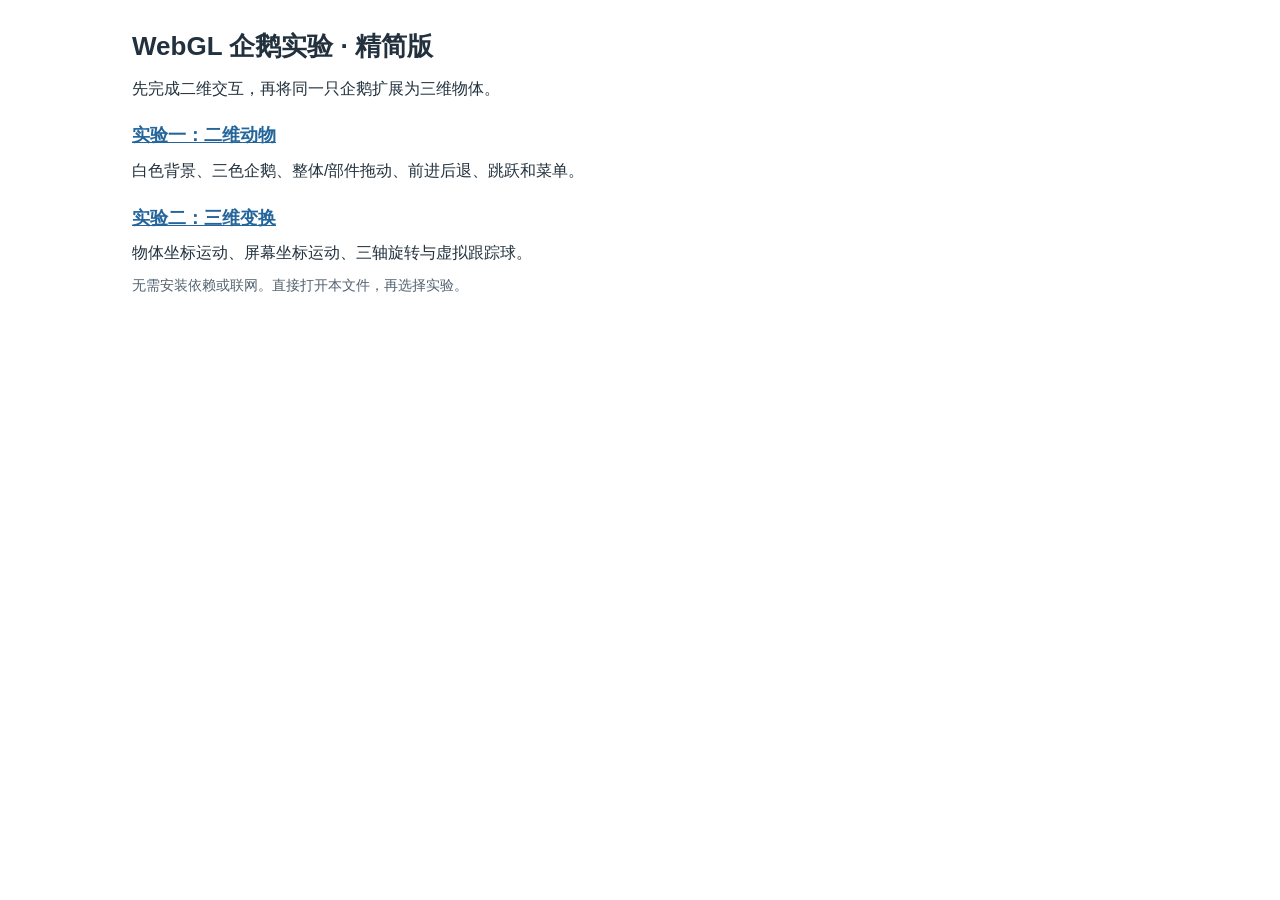
<file: index.html>
<!doctype html><html lang="zh-CN"><meta charset="utf-8"><meta name="viewport" content="width=device-width, initial-scale=1"><title>WebGL 企鹅实验</title><link rel="stylesheet" href="shared/style.css">
<main><h1>WebGL 企鹅实验 · 精简版</h1><p>先完成二维交互，再将同一只企鹅扩展为三维物体。</p>
<h2><a href="experiment1/index.html">实验一：二维动物</a></h2><p>白色背景、三色企鹅、整体/部件拖动、前进后退、跳跃和菜单。</p>
<h2><a href="experiment2/index.html">实验二：三维变换</a></h2><p>物体坐标运动、屏幕坐标运动、三轴旋转与虚拟跟踪球。</p>
<p class="hint">无需安装依赖或联网。直接打开本文件，再选择实验。</p></main></html>
</file>
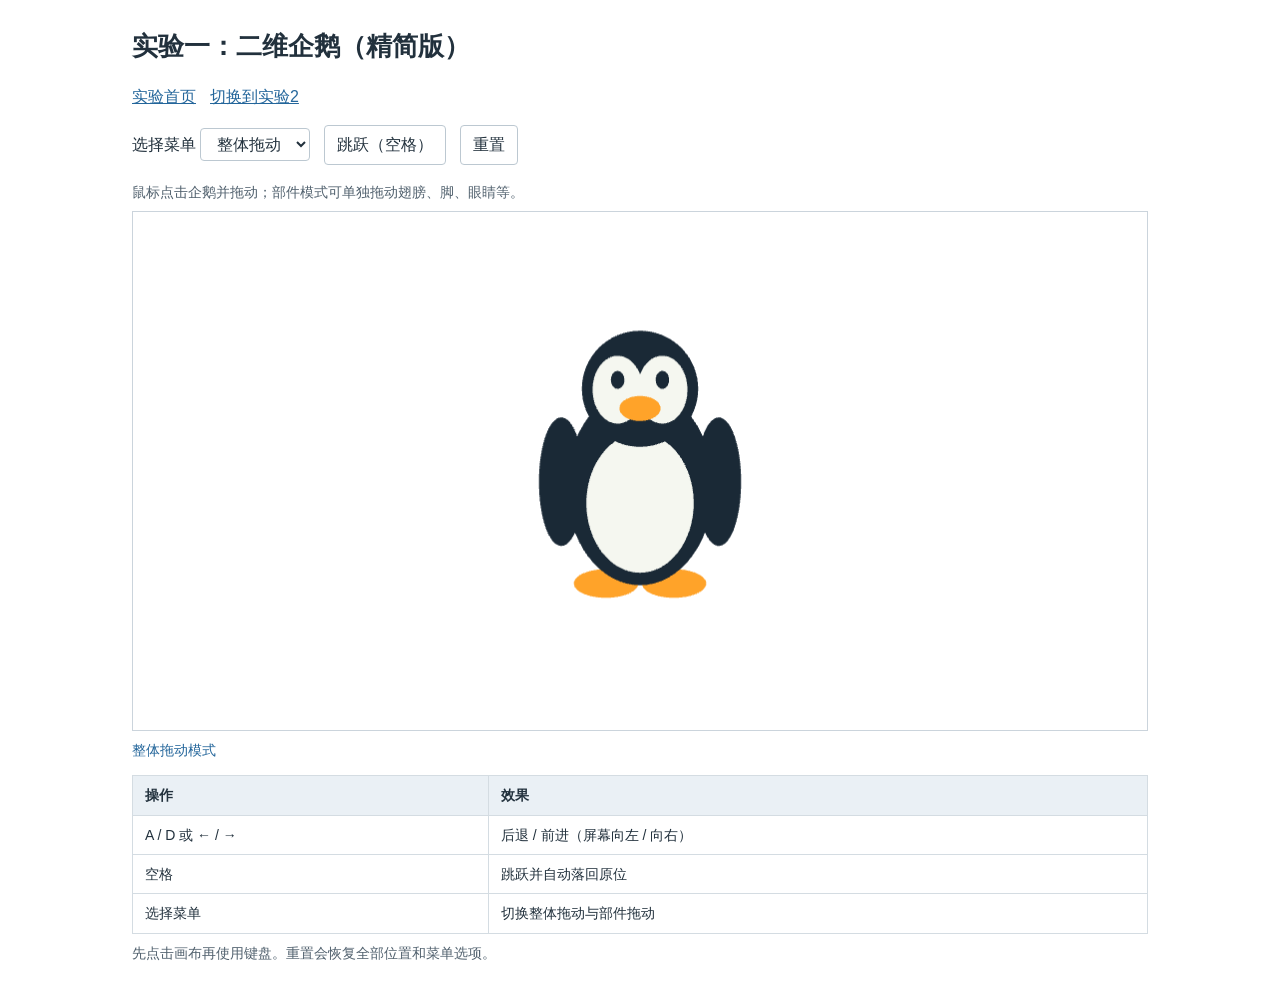
<file: experiment1/index.html>
<!doctype html>
<html lang="zh-CN"><head><meta charset="utf-8"><meta name="viewport" content="width=device-width, initial-scale=1"><title>实验一：二维企鹅（精简版）</title><link rel="stylesheet" href="../shared/style.css"></head>
<body><main><h1>实验一：二维企鹅（精简版）</h1><nav><a href="../index.html">实验首页</a><a href="../experiment2/index.html">切换到实验2</a></nav>
<div class="toolbar"><label>选择菜单 <select id="mode"><option value="whole">整体拖动</option><option value="part">部件拖动</option></select></label><button id="jump">跳跃（空格）</button><button id="reset">重置</button></div>
<p class="hint">鼠标点击企鹅并拖动；部件模式可单独拖动翅膀、脚、眼睛等。</p><canvas id="canvas" tabindex="0" aria-label="实验一：二维企鹅（精简版）交互画布"></canvas><p id="status" class="status" role="status"></p>
<table><thead><tr><th>操作</th><th>效果</th></tr></thead><tbody><tr><td>A / D 或 ← / →</td><td>后退 / 前进（屏幕向左 / 向右）</td></tr><tr><td>空格</td><td>跳跃并自动落回原位</td></tr><tr><td>选择菜单</td><td>切换整体拖动与部件拖动</td></tr></tbody></table>
<p class="hint">先点击画布再使用键盘。重置会恢复全部位置和菜单选项。</p></main>
<script src="../shared/math.js"></script><script src="../shared/renderer.js"></script><script src="../shared/animal.js"></script><script src="app.js"></script></body></html>
</file>
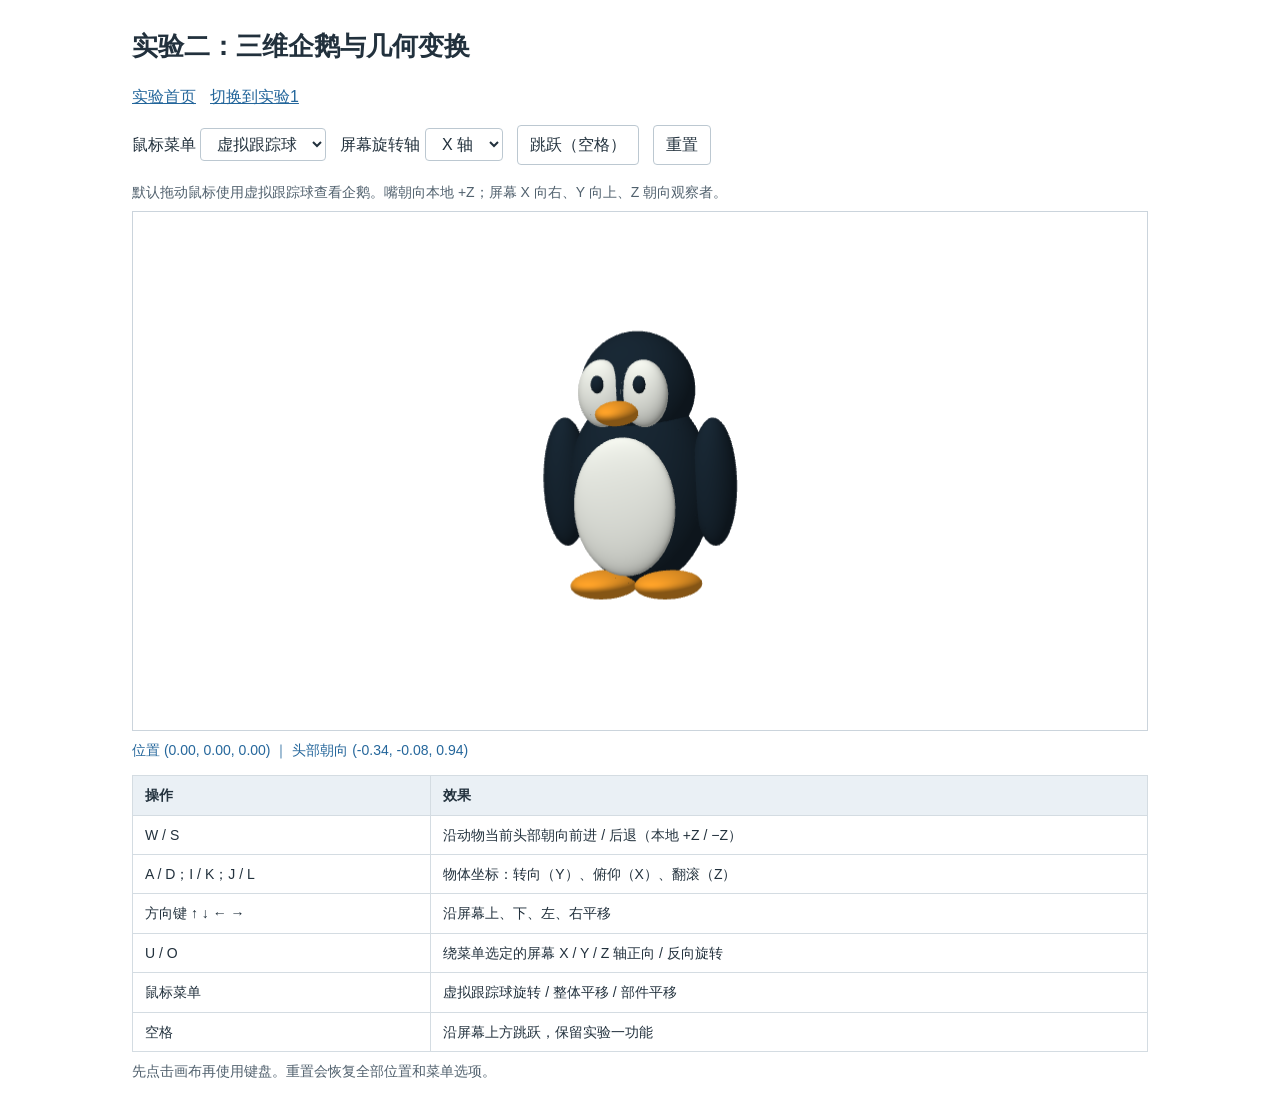
<file: experiment2/index.html>
<!doctype html>
<html lang="zh-CN"><head><meta charset="utf-8"><meta name="viewport" content="width=device-width, initial-scale=1"><title>实验二：三维企鹅与几何变换</title><link rel="stylesheet" href="../shared/style.css"></head>
<body><main><h1>实验二：三维企鹅与几何变换</h1><nav><a href="../index.html">实验首页</a><a href="../experiment1/index.html">切换到实验1</a></nav>
<div class="toolbar"><label>鼠标菜单 <select id="mode"><option value="ball">虚拟跟踪球</option><option value="whole">整体平移</option><option value="part">部件平移</option></select></label><label>屏幕旋转轴 <select id="axis"><option value="x">X 轴</option><option value="y">Y 轴</option><option value="z">Z 轴</option></select></label><button id="jump">跳跃（空格）</button><button id="reset">重置</button></div>
<p class="hint">默认拖动鼠标使用虚拟跟踪球查看企鹅。嘴朝向本地 +Z；屏幕 X 向右、Y 向上、Z 朝向观察者。</p><canvas id="canvas" tabindex="0" aria-label="实验二：三维企鹅与几何变换交互画布"></canvas><p id="status" class="status" role="status"></p>
<table><thead><tr><th>操作</th><th>效果</th></tr></thead><tbody><tr><td>W / S</td><td>沿动物当前头部朝向前进 / 后退（本地 +Z / −Z）</td></tr><tr><td>A / D；I / K；J / L</td><td>物体坐标：转向（Y）、俯仰（X）、翻滚（Z）</td></tr><tr><td>方向键 ↑ ↓ ← →</td><td>沿屏幕上、下、左、右平移</td></tr><tr><td>U / O</td><td>绕菜单选定的屏幕 X / Y / Z 轴正向 / 反向旋转</td></tr><tr><td>鼠标菜单</td><td>虚拟跟踪球旋转 / 整体平移 / 部件平移</td></tr><tr><td>空格</td><td>沿屏幕上方跳跃，保留实验一功能</td></tr></tbody></table>
<p class="hint">先点击画布再使用键盘。重置会恢复全部位置和菜单选项。</p></main>
<script src="../shared/math.js"></script><script src="../shared/renderer.js"></script><script src="../shared/animal.js"></script><script src="app.js"></script></body></html>
</file>
<file: shared/style.css>
*{box-sizing:border-box}body{margin:0;background:#fff;color:#22313d;font:16px/1.6 "Microsoft YaHei",sans-serif}
main{max-width:1060px;margin:26px auto;padding:0 22px}h1{font-size:26px;margin:0 0 4px}h2{font-size:18px;margin:20px 0 8px}p{margin:8px 0}a{color:#24669b}
nav,.toolbar{display:flex;gap:14px;align-items:center;flex-wrap:wrap;margin:16px 0}button,select{font:inherit;padding:6px 12px;border:1px solid #bcc8d1;background:white;border-radius:4px;color:inherit}button{cursor:pointer}button:hover{background:#edf4fb}
canvas{display:block;width:100%;height:520px;background:white;border:1px solid #cbd4dc;touch-action:none;outline:none}canvas:focus{border-color:#3875aa}
.hint{color:#51616e;font-size:14px}.status{min-height:28px;color:#24669b;font-size:14px}table{border-collapse:collapse;width:100%;background:white;font-size:14px}td,th{border:1px solid #d4dce2;text-align:left;padding:8px 12px}th{background:#eaf0f5}.error{color:#a52020}kbd{background:#e9eef2;padding:1px 5px;border-radius:3px}
@media(max-width:600px){canvas{height:420px}main{padding:0 12px;margin:15px auto}h1{font-size:22px}td,th{padding:6px}}
</file>
